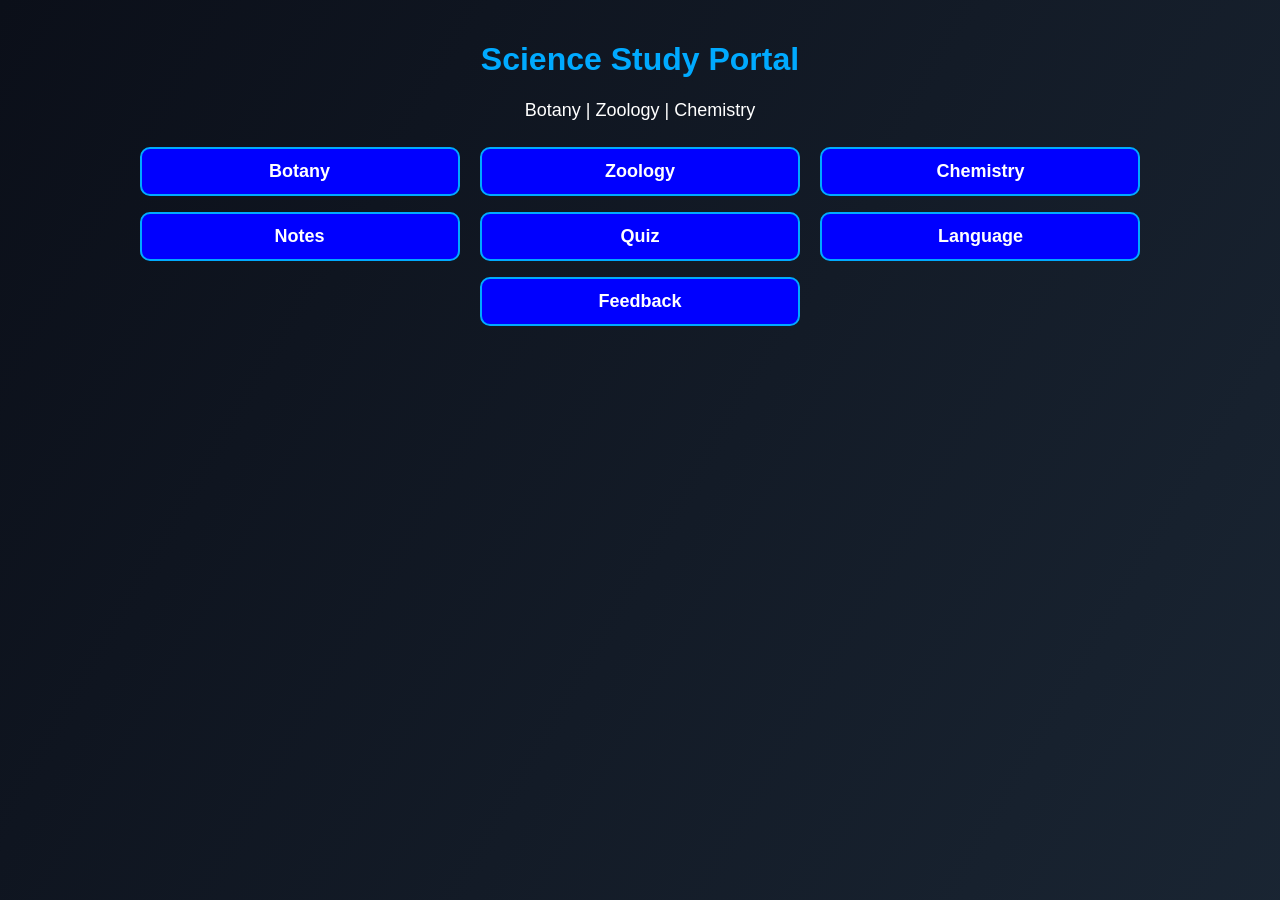
<file: index.html>
<!DOCTYPE html>
<html lang="en">
<head>
<meta charset="UTF-8">
<meta name="viewport" content="width=device-width, initial-scale=1.0">
<title>Science Study Portal</title>
<link rel="stylesheet" href="style.css">
</head>
<body>

<div class="container">
    <h1>Science Study Portal</h1>
    <p>Botany | Zoology | Chemistry</p>

    <button onclick="location.href='botany.html'">Botany</button>
    <button onclick="location.href='zoology.html'">Zoology</button>
    <button onclick="location.href='chemistry.html'">Chemistry</button>
    <button onclick="location.href='notes.html'">Notes</button>
    <button onclick="location.href='quiz.html'">Quiz</button>
    <button onclick="toggleLanguage()">Language</button>
    <button onclick="location.href='feedback.html'">Feedback</button>
</div>

<script src="script.js"></script>
</body>
</html>
</file>
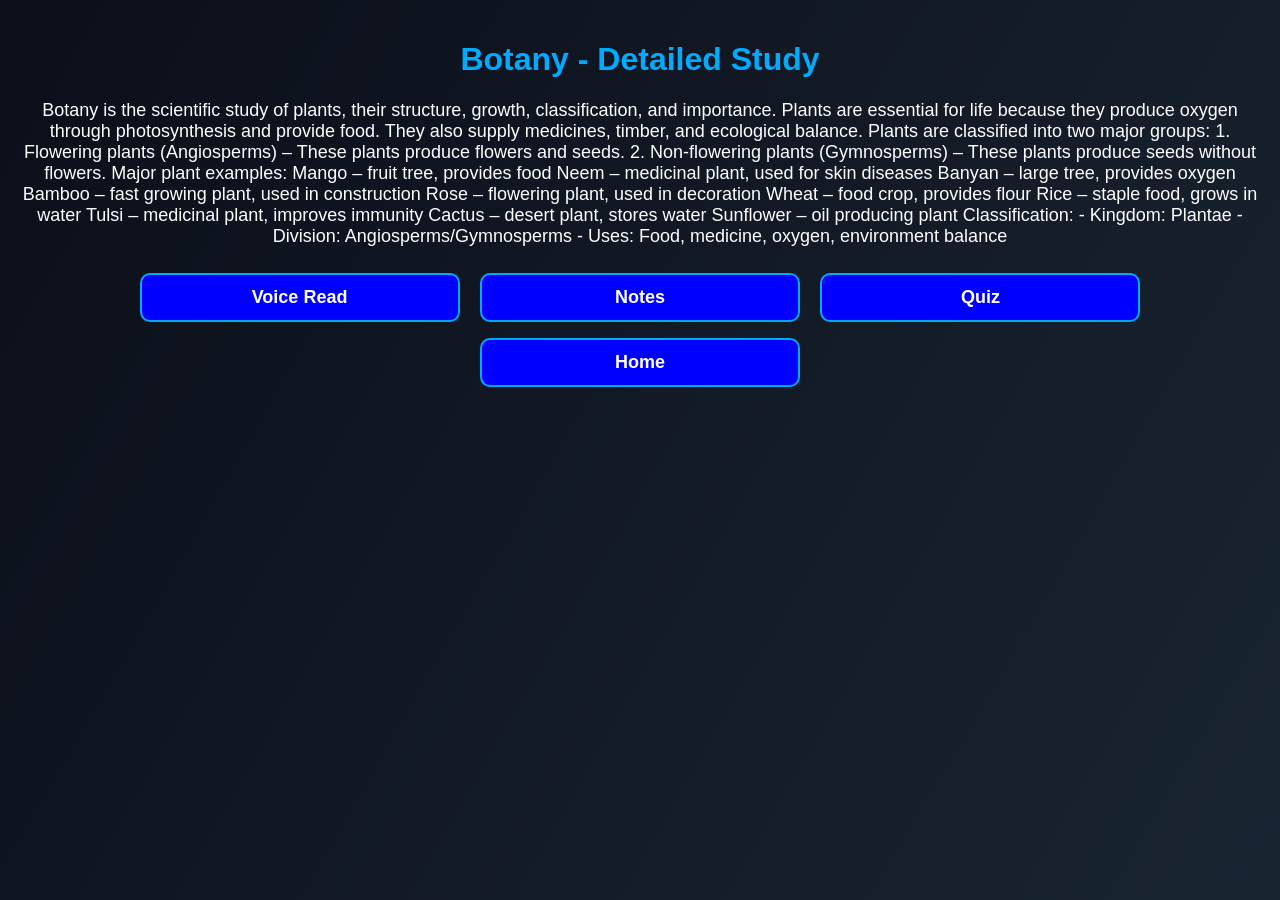
<file: botany.html>
<!DOCTYPE html>
<html lang="en">
<head>
<meta charset="UTF-8">
<meta name="viewport" content="width=device-width, initial-scale=1.0">
<title>Botany - Science Portal</title>
<link rel="stylesheet" href="style.css">
</head>
<body>

<div class="container">
    <h1>Botany - Detailed Study</h1>

    <p id="botanyText">
        Botany is the scientific study of plants, their structure, growth, classification, and importance.
        Plants are essential for life because they produce oxygen through photosynthesis and provide food.
        They also supply medicines, timber, and ecological balance.

        Plants are classified into two major groups:
        1. Flowering plants (Angiosperms) – These plants produce flowers and seeds.
        2. Non-flowering plants (Gymnosperms) – These plants produce seeds without flowers.

        Major plant examples:

        Mango – fruit tree, provides food  
        Neem – medicinal plant, used for skin diseases  
        Banyan – large tree, provides oxygen  
        Bamboo – fast growing plant, used in construction  
        Rose – flowering plant, used in decoration  
        Wheat – food crop, provides flour  
        Rice – staple food, grows in water  
        Tulsi – medicinal plant, improves immunity  
        Cactus – desert plant, stores water  
        Sunflower – oil producing plant

        Classification:
        - Kingdom: Plantae
        - Division: Angiosperms/Gymnosperms
        - Uses: Food, medicine, oxygen, environment balance
    </p>

    <button onclick="speakText(document.getElementById('botanyText').innerText)">Voice Read</button>
    <button onclick="location.href='notes.html'">Notes</button>
    <button onclick="location.href='quiz.html'">Quiz</button>
    <button onclick="location.href='index.html'">Home</button>
</div>

<script src="script.js"></script>
</body>
</html>
</file>
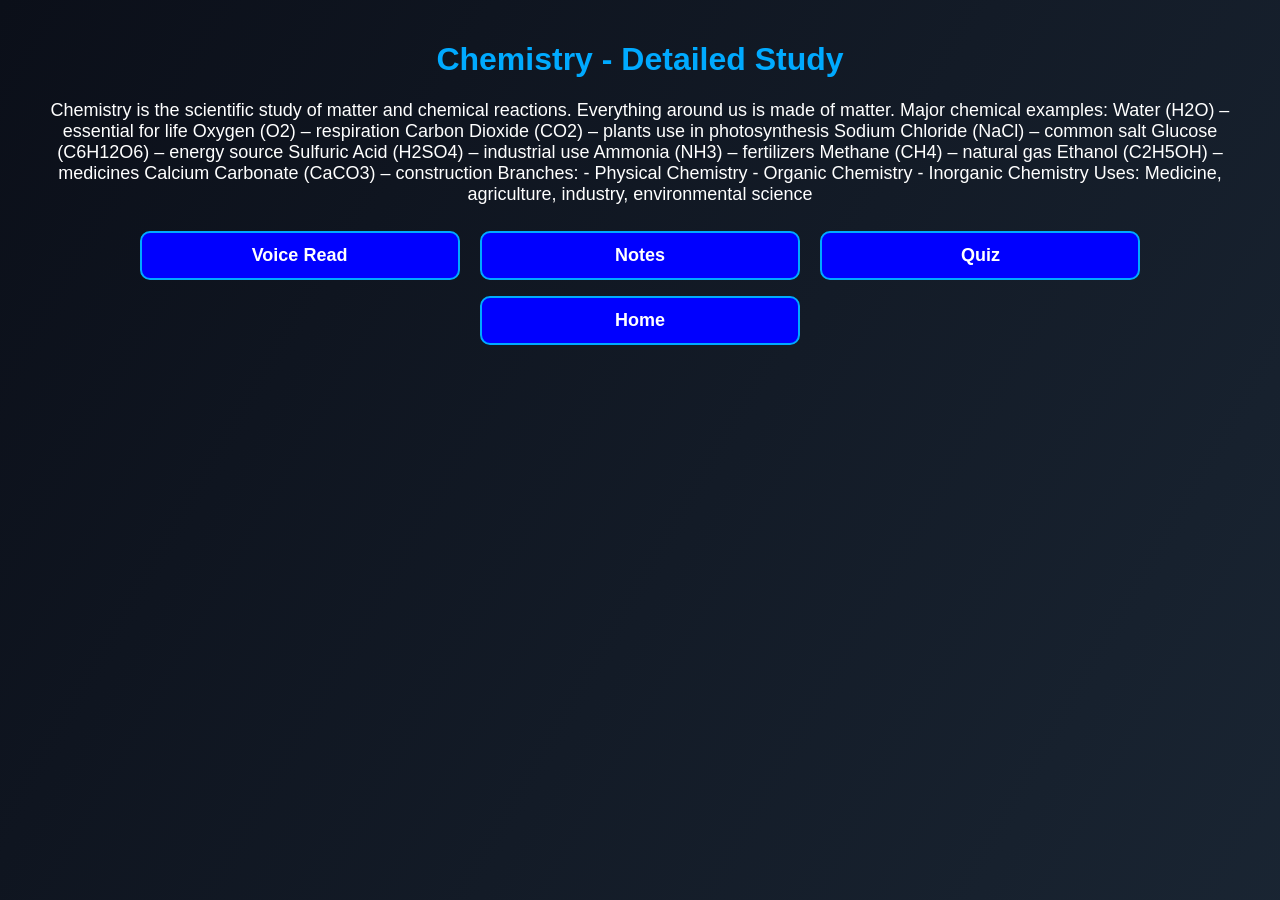
<file: chemistry.html>
<!DOCTYPE html>
<html lang="en">
<head>
<meta charset="UTF-8">
<meta name="viewport" content="width=device-width, initial-scale=1.0">
<title>Chemistry - Science Portal</title>
<link rel="stylesheet" href="style.css">
</head>
<body>

<div class="container">
    <h1>Chemistry - Detailed Study</h1>

    <p id="chemText">
        Chemistry is the scientific study of matter and chemical reactions.
        Everything around us is made of matter.

        Major chemical examples:

        Water (H2O) – essential for life  
        Oxygen (O2) – respiration  
        Carbon Dioxide (CO2) – plants use in photosynthesis  
        Sodium Chloride (NaCl) – common salt  
        Glucose (C6H12O6) – energy source  
        Sulfuric Acid (H2SO4) – industrial use  
        Ammonia (NH3) – fertilizers  
        Methane (CH4) – natural gas  
        Ethanol (C2H5OH) – medicines  
        Calcium Carbonate (CaCO3) – construction

        Branches:
        - Physical Chemistry
        - Organic Chemistry
        - Inorganic Chemistry

        Uses:
        Medicine, agriculture, industry, environmental science
    </p>

    <button onclick="speakText(document.getElementById('chemText').innerText)">Voice Read</button>
    <button onclick="location.href='notes.html'">Notes</button>
    <button onclick="location.href='quiz.html'">Quiz</button>
    <button onclick="location.href='index.html'">Home</button>
</div>

<script src="script.js"></script>
</body>
</html>
</file>
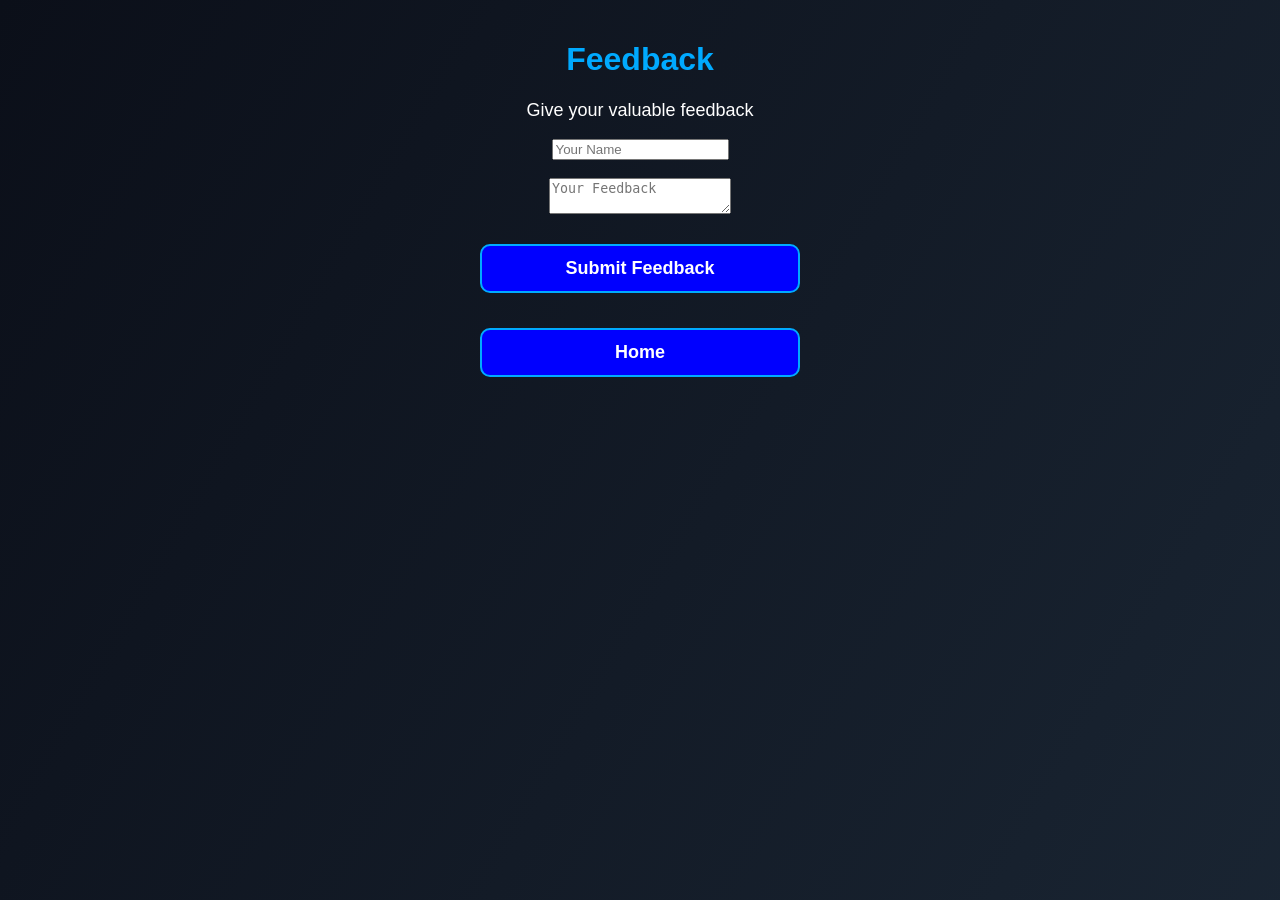
<file: feedback.html>
<!DOCTYPE html>
<html lang="en">
<head>
<meta charset="UTF-8">
<meta name="viewport" content="width=device-width, initial-scale=1.0">
<title>Feedback - Science Portal</title>
<link rel="stylesheet" href="style.css">
</head>
<body>

<div class="container">
    <h1>Feedback</h1>
    <p>Give your valuable feedback</p>

    <form onsubmit="sendFeedback(event)">
        <input type="text" id="name" placeholder="Your Name" required><br><br>
        <textarea id="feedback" placeholder="Your Feedback" required></textarea><br><br>
        <button type="submit">Submit Feedback</button>
    </form>

    <h3 id="message"></h3>

    <button onclick="location.href='index.html'">Home</button>
</div>

<script>
function sendFeedback(e){
    e.preventDefault();

    let name = document.getElementById("name").value;
    let fb = document.getElementById("feedback").value;

    let message = `Feedback from ${name}: ${fb}`;

    // WhatsApp open link (replace number with yours)
    window.open(`https://wa.me/9261190322?text=${encodeURIComponent(message)}`, "_blank");

    document.getElementById("message").innerText = "WhatsApp opened! Send message manually.";
    document.getElementById("name").value = "";
    document.getElementById("feedback").value = "";
}
</script>

</body>
</html>
</file>
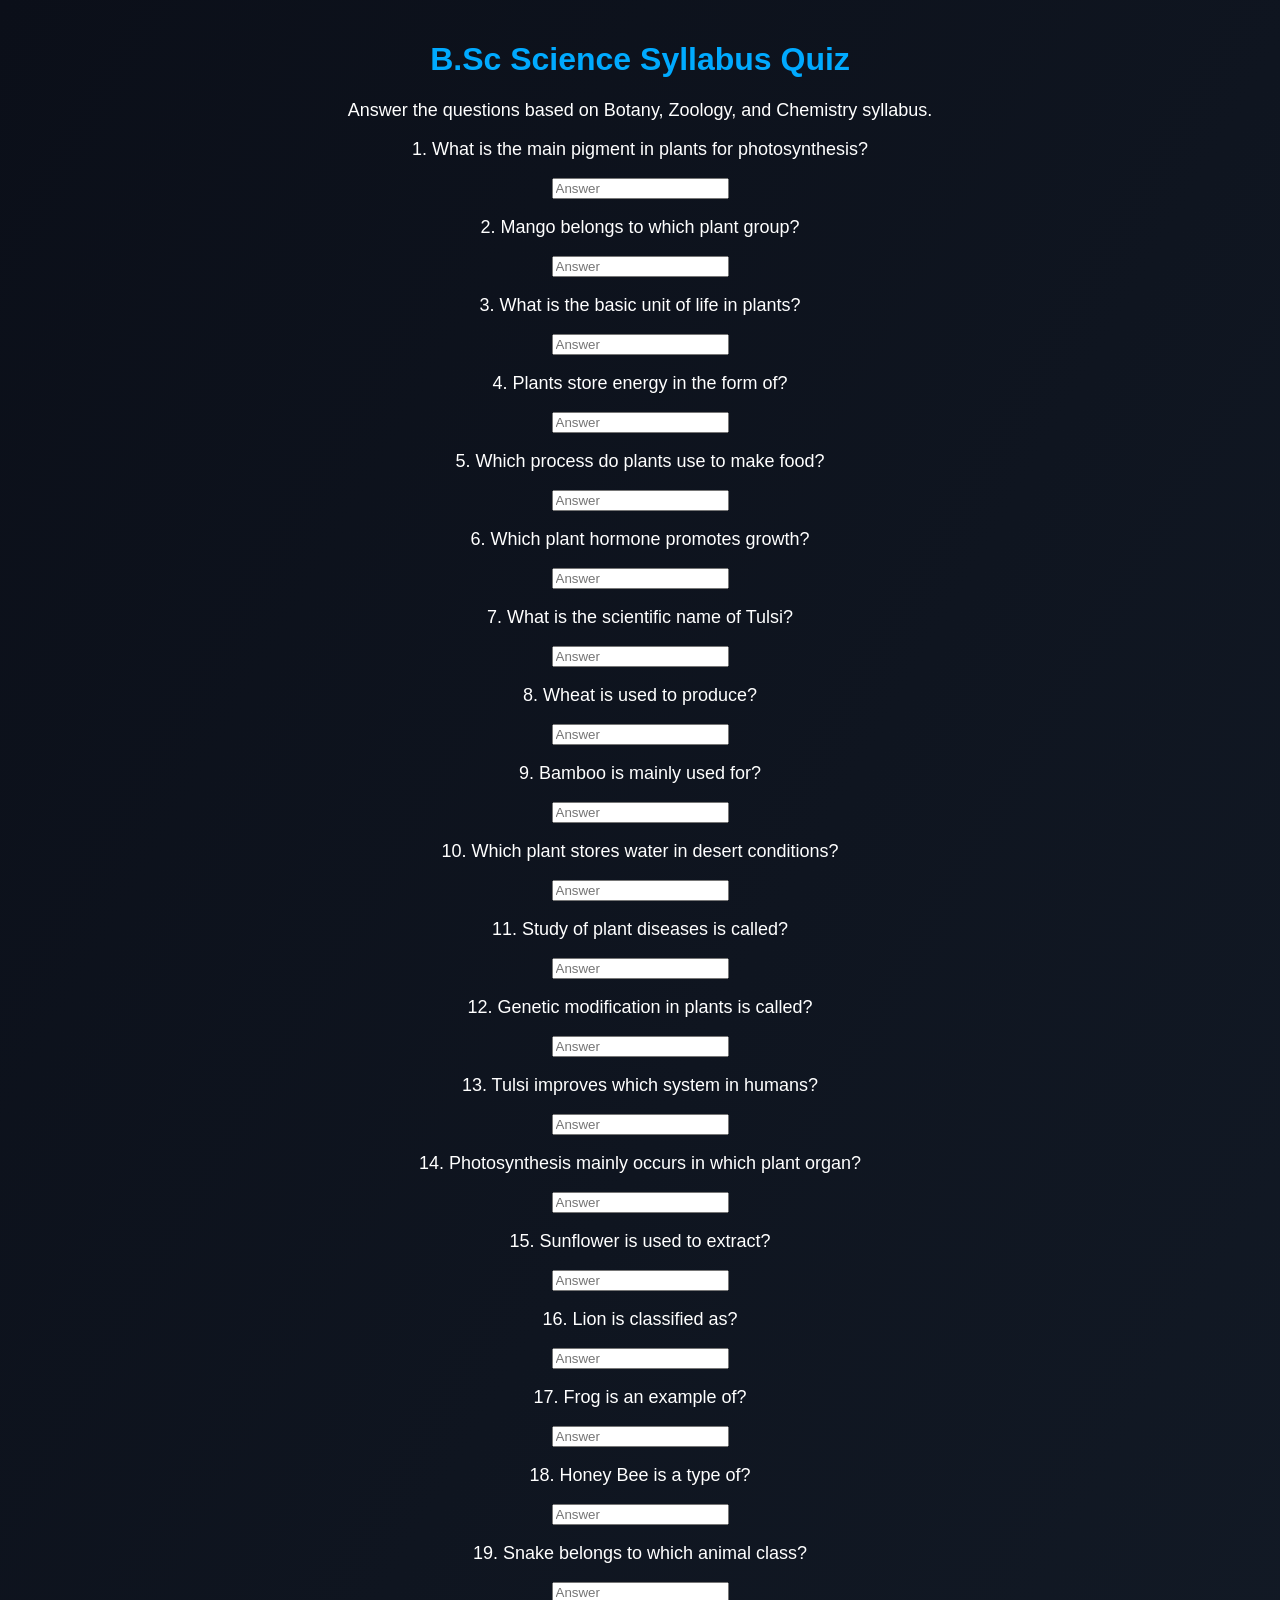
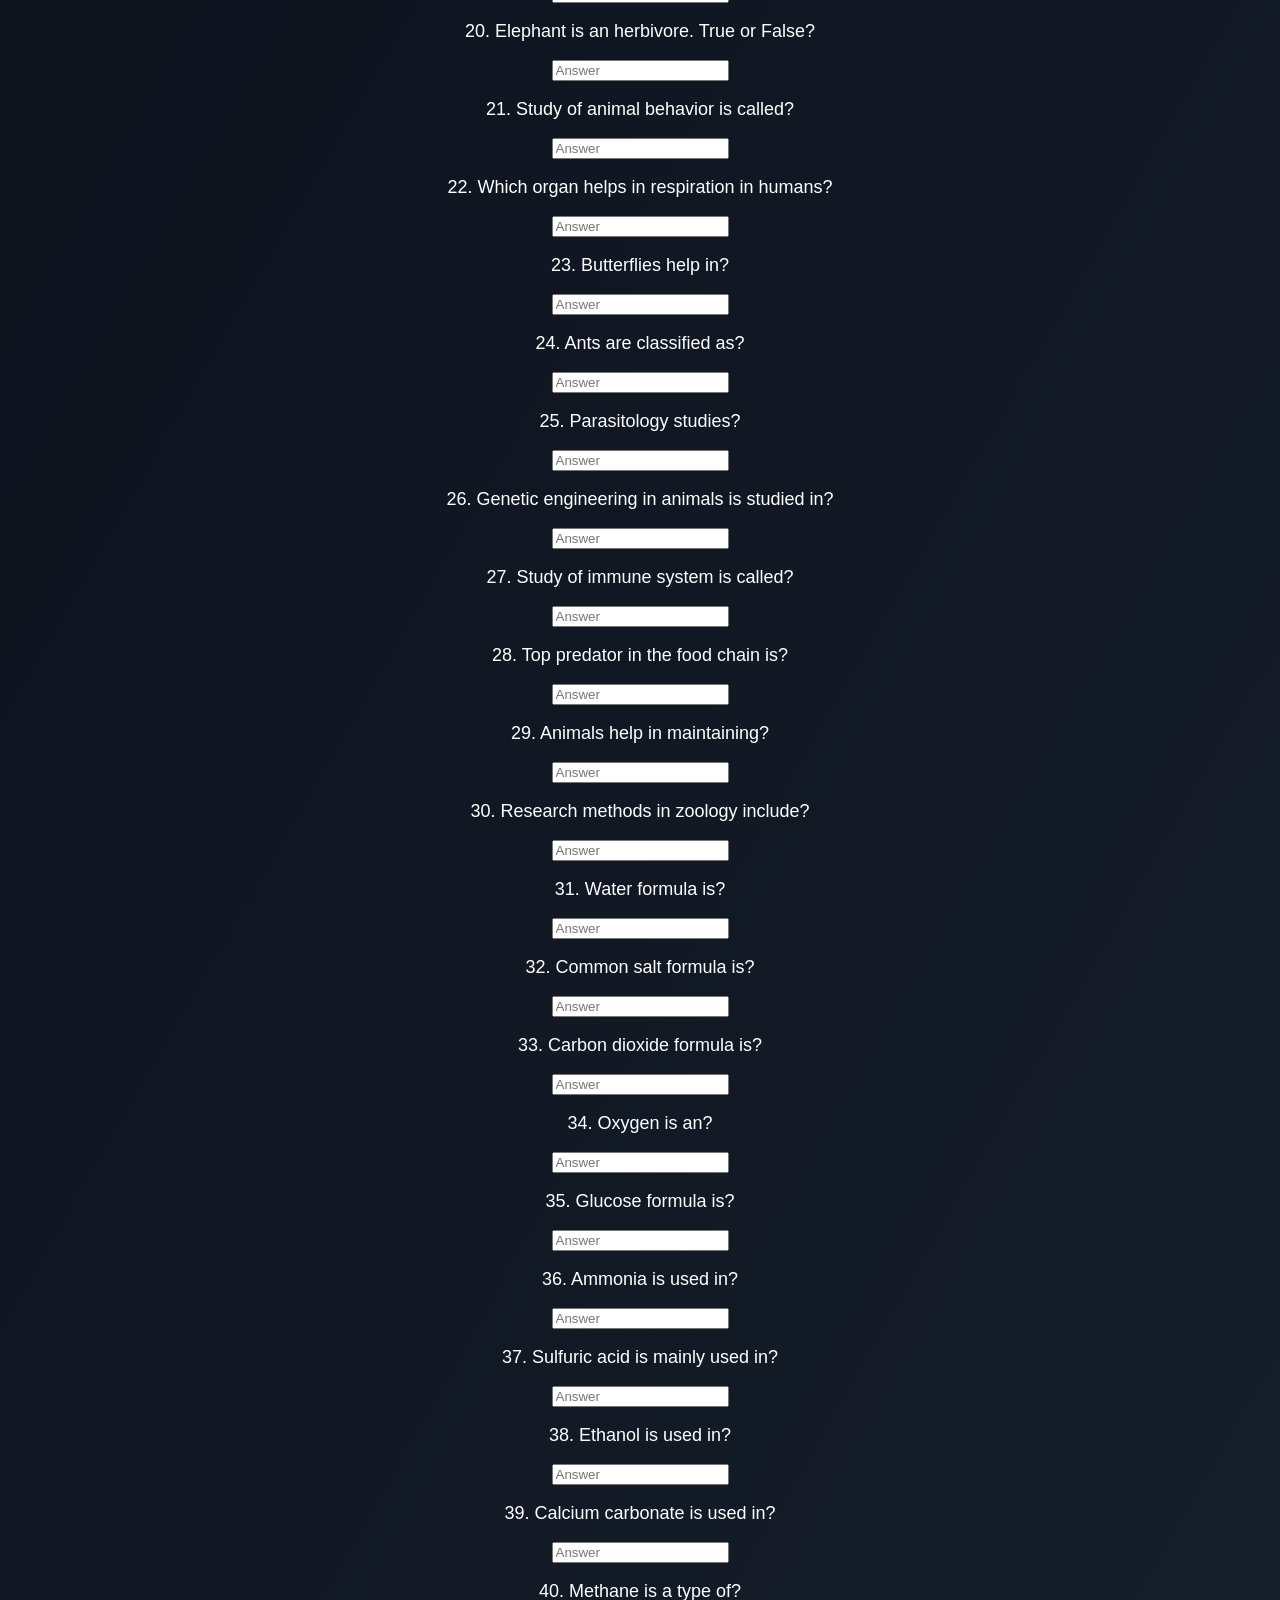
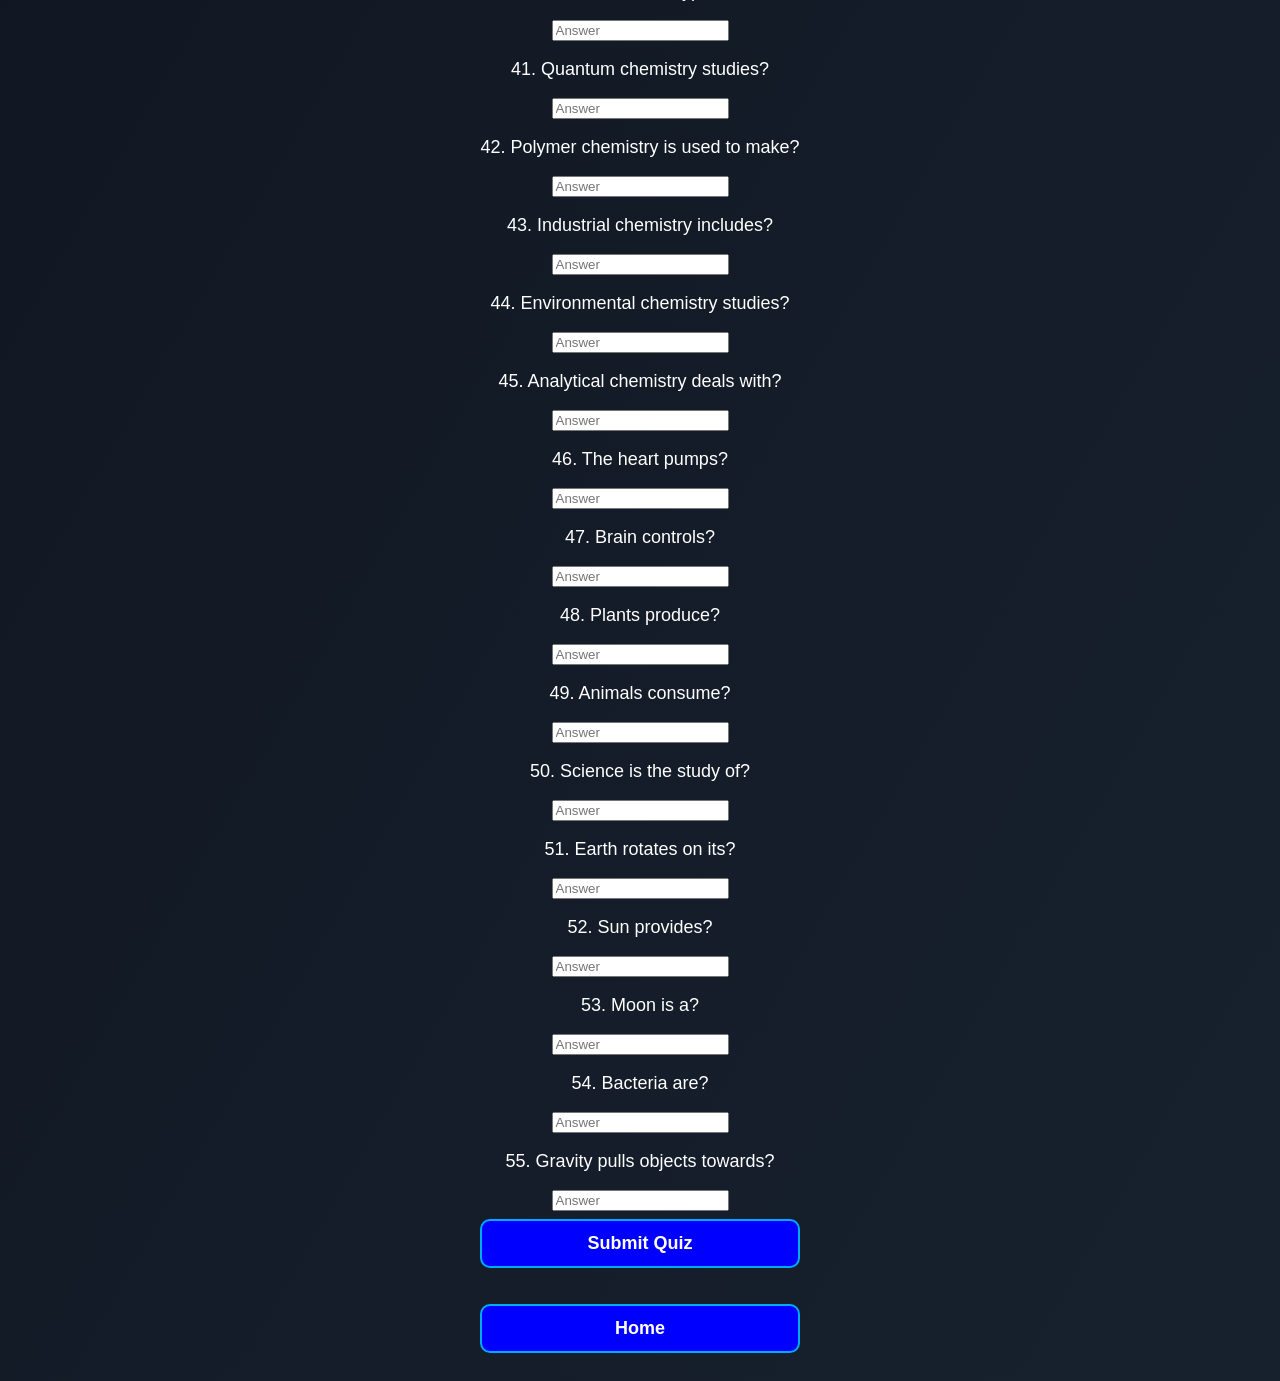
<file: quiz.html>
<!DOCTYPE html>
<html lang="en">
<head>
<meta charset="UTF-8">
<meta name="viewport" content="width=device-width, initial-scale=1.0">
<title>Quiz - Science Portal</title>
<link rel="stylesheet" href="style.css">
</head>
<body>

<div class="container">
    <h1>B.Sc Science Syllabus Quiz</h1>
    <p>Answer the questions based on Botany, Zoology, and Chemistry syllabus.</p>

    <div id="quiz"></div>

    <button onclick="submitQuiz()">Submit Quiz</button>
    <h2 id="score"></h2>
    <button onclick="location.href='index.html'">Home</button>
</div>

<script>
const questions = [
  // Botany 1st Year
  {q:"What is the main pigment in plants for photosynthesis?", a:"Chlorophyll"},
  {q:"Mango belongs to which plant group?", a:"Angiosperm"},
  {q:"What is the basic unit of life in plants?", a:"Cell"},
  {q:"Plants store energy in the form of?", a:"Starch"},
  {q:"Which process do plants use to make food?", a:"Photosynthesis"},

  // Botany 2nd Year
  {q:"Which plant hormone promotes growth?", a:"Auxin"},
  {q:"What is the scientific name of Tulsi?", a:"Ocimum tenuiflorum"},
  {q:"Wheat is used to produce?", a:"Flour"},
  {q:"Bamboo is mainly used for?", a:"Construction"},
  {q:"Which plant stores water in desert conditions?", a:"Cactus"},

  // Botany 3rd Year
  {q:"Study of plant diseases is called?", a:"Plant Pathology"},
  {q:"Genetic modification in plants is called?", a:"Genetic Engineering"},
  {q:"Tulsi improves which system in humans?", a:"Immunity"},
  {q:"Photosynthesis mainly occurs in which plant organ?", a:"Leaf"},
  {q:"Sunflower is used to extract?", a:"Oil"},

  // Zoology 1st Year
  {q:"Lion is classified as?", a:"Mammal"},
  {q:"Frog is an example of?", a:"Amphibian"},
  {q:"Honey Bee is a type of?", a:"Insect"},
  {q:"Snake belongs to which animal class?", a:"Reptile"},
  {q:"Elephant is an herbivore. True or False?", a:"True"},

  // Zoology 2nd Year
  {q:"Study of animal behavior is called?", a:"Ethology"},
  {q:"Which organ helps in respiration in humans?", a:"Lungs"},
  {q:"Butterflies help in?", a:"Pollination"},
  {q:"Ants are classified as?", a:"Insects"},
  {q:"Parasitology studies?", a:"Parasites"},

  // Zoology 3rd Year
  {q:"Genetic engineering in animals is studied in?", a:"Biotechnology"},
  {q:"Study of immune system is called?", a:"Immunology"},
  {q:"Top predator in the food chain is?", a:"Lion"},
  {q:"Animals help in maintaining?", a:"Ecosystem"},
  {q:"Research methods in zoology include?", a:"Observation"},

  // Chemistry 1st Year
  {q:"Water formula is?", a:"H2O"},
  {q:"Common salt formula is?", a:"NaCl"},
  {q:"Carbon dioxide formula is?", a:"CO2"},
  {q:"Oxygen is an?", a:"Element"},
  {q:"Glucose formula is?", a:"C6H12O6"},

  // Chemistry 2nd Year
  {q:"Ammonia is used in?", a:"Fertilizers"},
  {q:"Sulfuric acid is mainly used in?", a:"Industry"},
  {q:"Ethanol is used in?", a:"Medicine"},
  {q:"Calcium carbonate is used in?", a:"Construction"},
  {q:"Methane is a type of?", a:"Gas"},

  // Chemistry 3rd Year
  {q:"Quantum chemistry studies?", a:"Atoms"},
  {q:"Polymer chemistry is used to make?", a:"Plastics"},
  {q:"Industrial chemistry includes?", a:"Manufacturing"},
  {q:"Environmental chemistry studies?", a:"Pollution"},
  {q:"Analytical chemistry deals with?", a:"Analysis"},

  // Bonus general science questions
  {q:"The heart pumps?", a:"Blood"},
  {q:"Brain controls?", a:"Body"},
  {q:"Plants produce?", a:"Oxygen"},
  {q:"Animals consume?", a:"Food"},
  {q:"Science is the study of?", a:"Nature"},
  {q:"Earth rotates on its?", a:"Axis"},
  {q:"Sun provides?", a:"Energy"},
  {q:"Moon is a?", a:"Satellite"},
  {q:"Bacteria are?", a:"Living"},
  {q:"Gravity pulls objects towards?", a:"Earth"}
];

let quizDiv = document.getElementById("quiz");

questions.forEach((item, index) => {
    quizDiv.innerHTML += `<p>${index+1}. ${item.q}</p>
    <input id="q${index}" type="text" placeholder="Answer"><br>`;
});

function submitQuiz(){
    let score = 0;
    questions.forEach((item, index) => {
        let ans = document.getElementById("q"+index).value;
        if(ans.trim().toLowerCase() === item.a.toLowerCase()) score++;
    });
    document.getElementById("score").innerText = "Score: " + score + " / 50";
}
</script>

</body>
</html>
</file>
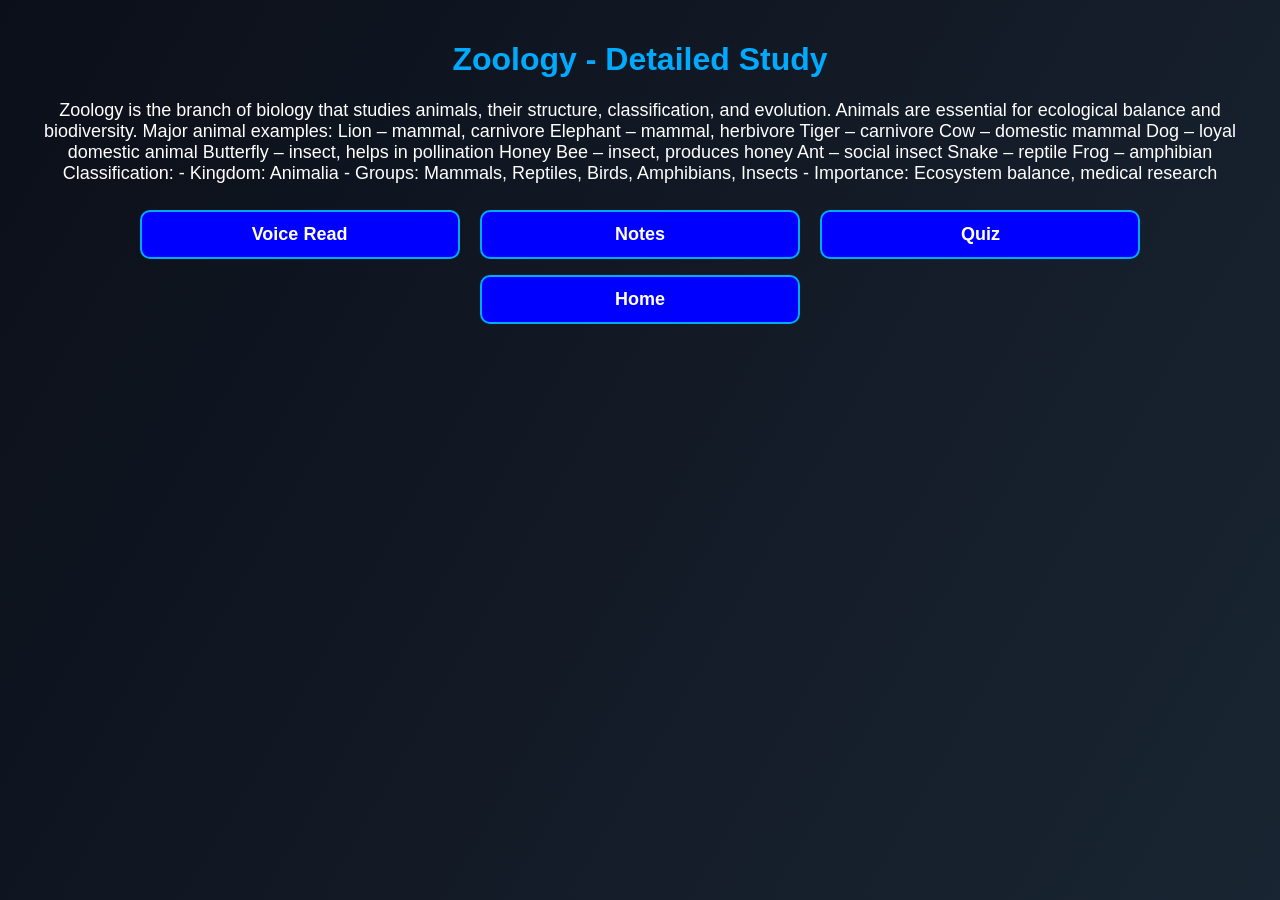
<file: zoology.html>
<!DOCTYPE html>
<html lang="en">
<head>
<meta charset="UTF-8">
<meta name="viewport" content="width=device-width, initial-scale=1.0">
<title>Zoology - Science Portal</title>
<link rel="stylesheet" href="style.css">
</head>
<body>

<div class="container">
    <h1>Zoology - Detailed Study</h1>

    <p id="zooText">
        Zoology is the branch of biology that studies animals, their structure, classification, and evolution.
        Animals are essential for ecological balance and biodiversity.

        Major animal examples:

        Lion – mammal, carnivore  
        Elephant – mammal, herbivore  
        Tiger – carnivore  
        Cow – domestic mammal  
        Dog – loyal domestic animal  
        Butterfly – insect, helps in pollination  
        Honey Bee – insect, produces honey  
        Ant – social insect  
        Snake – reptile  
        Frog – amphibian

        Classification:
        - Kingdom: Animalia
        - Groups: Mammals, Reptiles, Birds, Amphibians, Insects
        - Importance: Ecosystem balance, medical research
    </p>

    <button onclick="speakText(document.getElementById('zooText').innerText)">Voice Read</button>
    <button onclick="location.href='notes.html'">Notes</button>
    <button onclick="location.href='quiz.html'">Quiz</button>
    <button onclick="location.href='index.html'">Home</button>
</div>

<script src="script.js"></script>
</body>
</html>
</file>
<file: style.css>
body {
    margin: 0;
    font-family: Arial, sans-serif;
    text-align: center;
    color: white;
    background: linear-gradient(120deg, #0b0f19, #1b2735, #2a0a45, #001f3f);
    background-size: 400% 400%;
    animation: gradientMotion 10s ease infinite;
}

@keyframes gradientMotion {
    0% { background-position: 0% 50%; }
    50% { background-position: 100% 50%; }
    100% { background-position: 0% 50%; }
}

.container {
    padding: 20px;
}

h1 {
    color: #00aaff;
    font-size: 32px;
    font-weight: bold;
}

p {
    font-size: 18px;
}

button {
    width: 90%;
    max-width: 320px;
    padding: 12px;
    margin: 8px;
    font-size: 18px;
    font-weight: bold;
    color: white;
    background: blue;
    border: 2px solid #00aaff;
    border-radius: 10px;
    cursor: pointer;
    transition: 0.3s;
}

button:hover {
    background: #0044ff;
    transform: scale(1.05);
}
</file>
